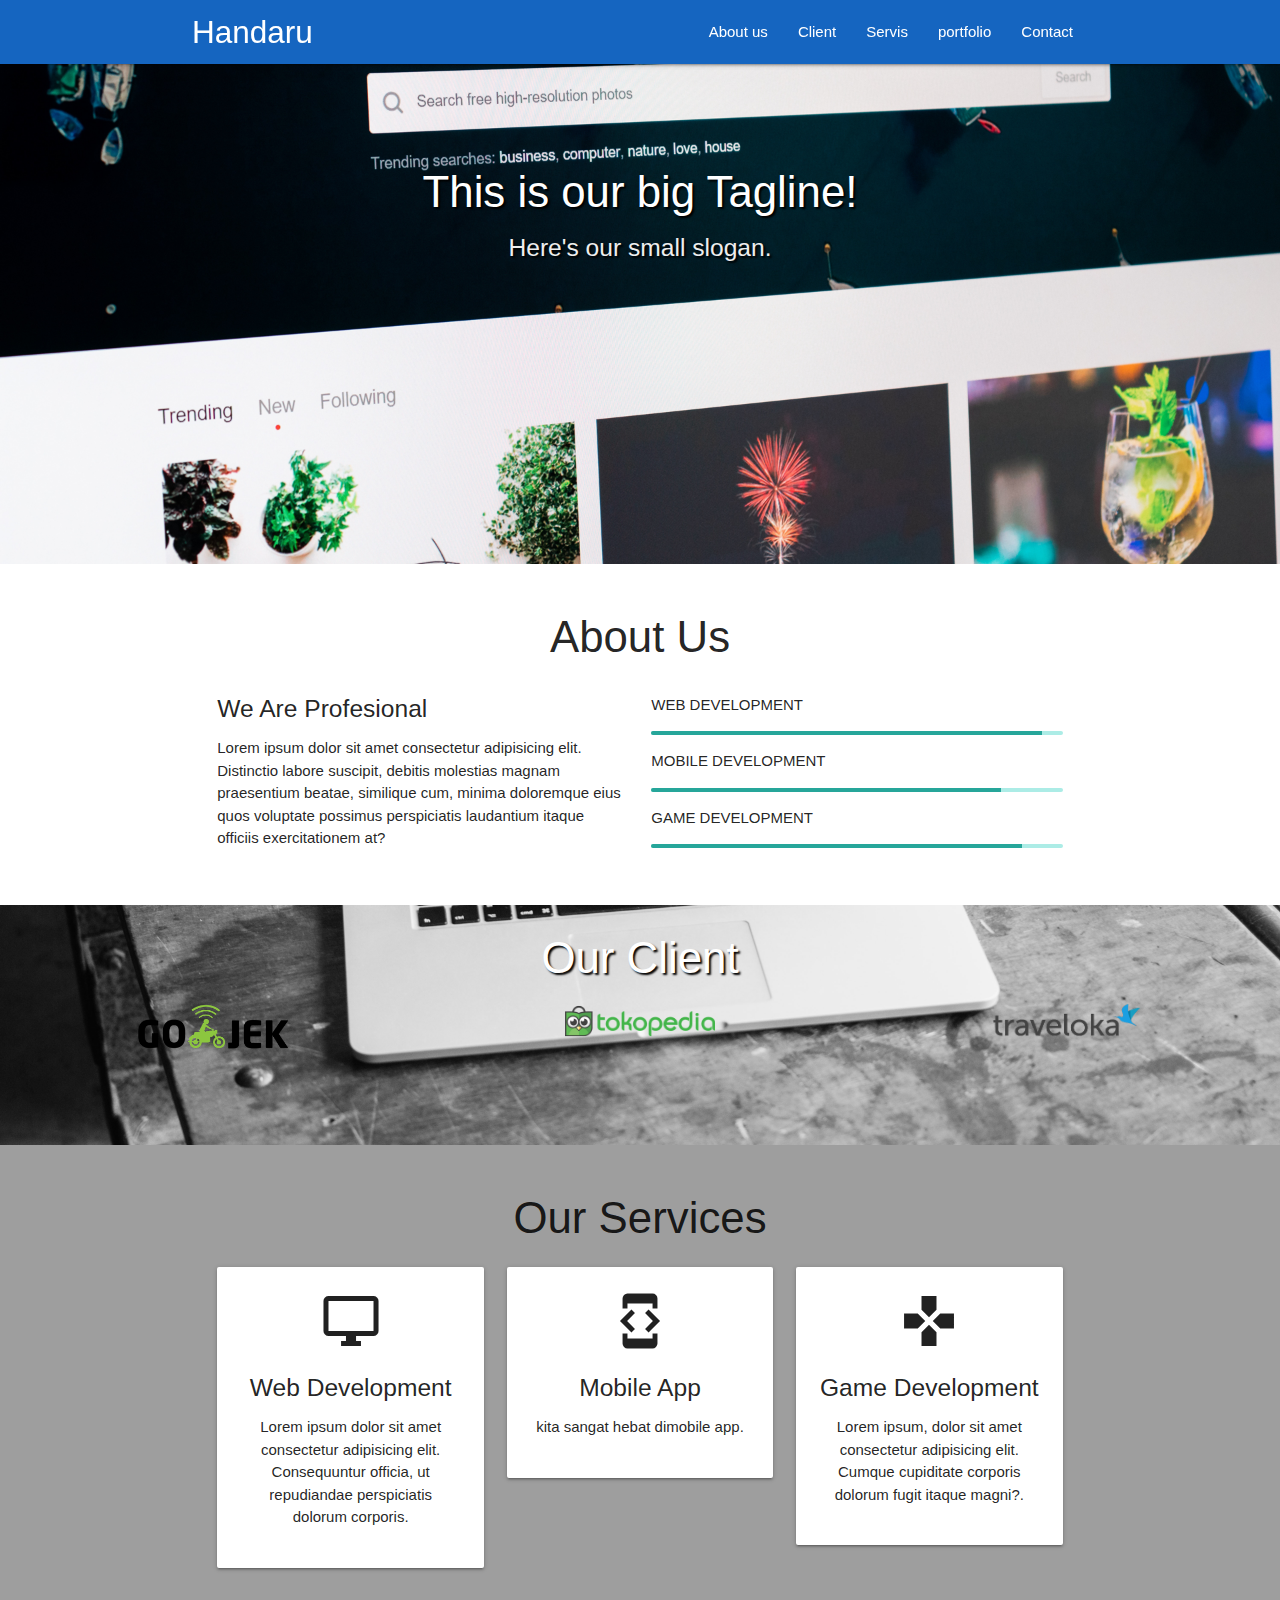
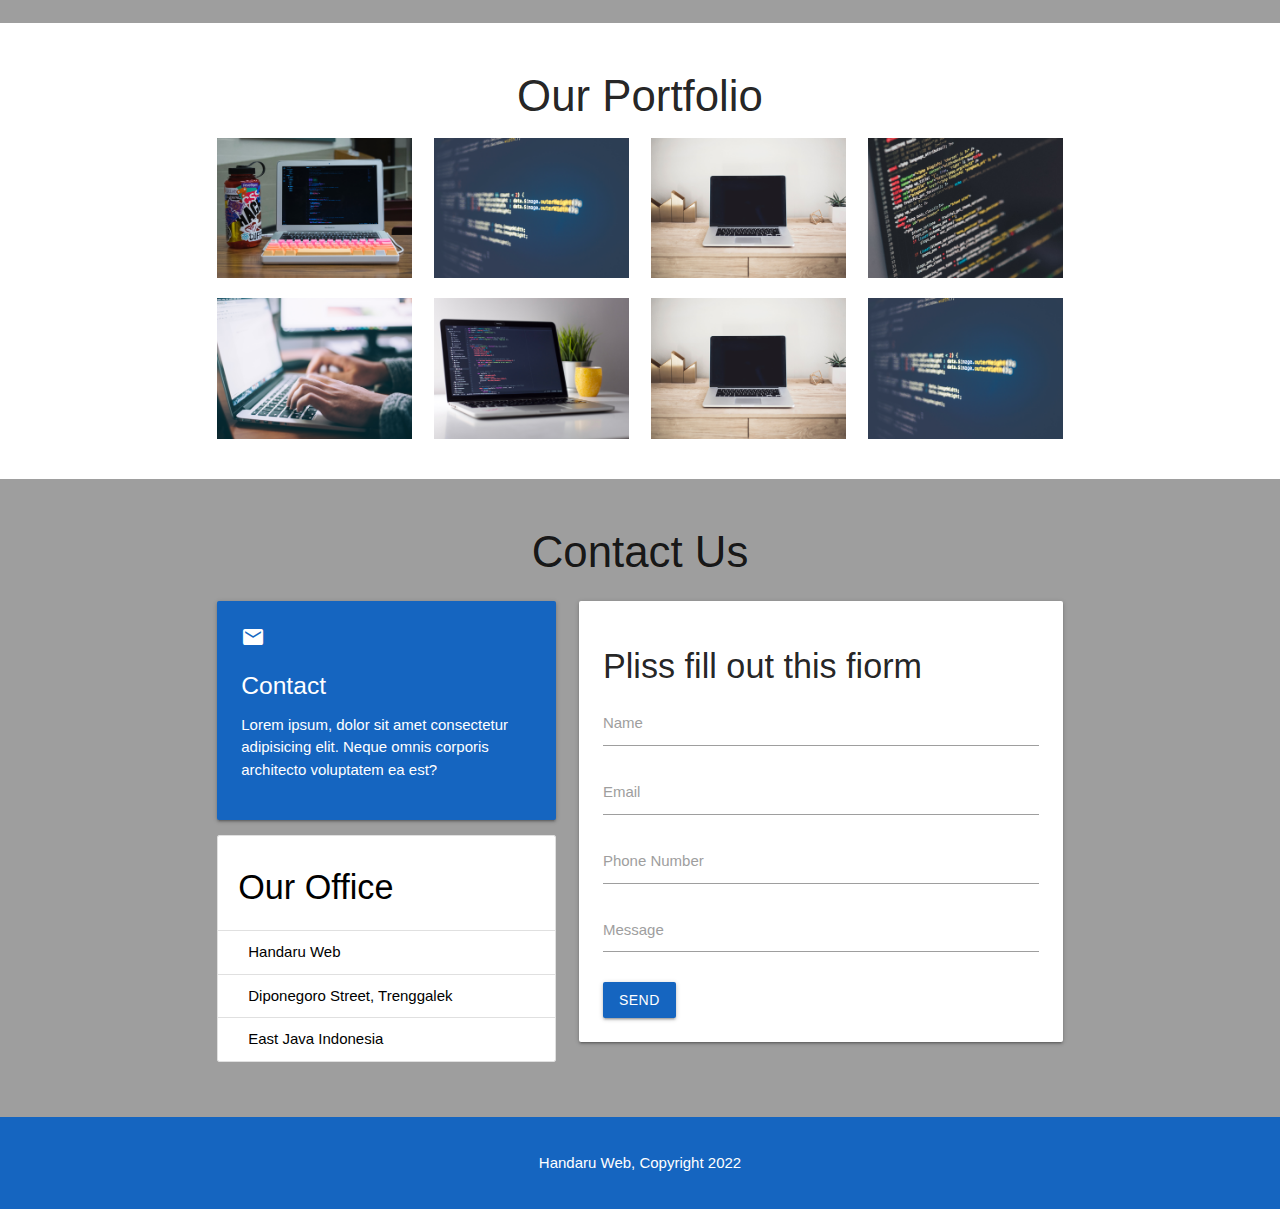
<file: index.html>
<!DOCTYPE html>
<html>
  <head>
    <!--Import Google Icon Font-->
    <link href="https://fonts.googleapis.com/icon?family=Material+Icons" rel="stylesheet">
    <!--Import materialize.css-->
    <link type="text/css" rel="stylesheet" href="css/materialize.min.css" media="screen,projection" />
    <link rel="stylesheet" href="css/style.css">
   

    <!--Let browser know website is optimized for mobile-->
    <meta name="viewport" content="width=device-width, initial-scale=1.0" />
    <title>Company</title>
  </head>
<!-- navbar -->
  <body id="home">
    <div class="navbar-fixed">
      <nav class="blue darken-3">
        <div class="container">
          <div class="nav-wrapper">
            <a href="#home" class="brand-logo">Handaru</a>
            <a href="#" data-target="mobile-nav" class="sidenav-trigger"><i class="material-icons">menu</i></a>
            <ul class="right hide-on-med-and-down">
              
              <li><a href="#about" class="scrollspy">About us</a></li>
              <li><a href="#client" class="scrollspy">Client</a></li>
              <li><a href="#servis" class="scrollspy">Servis</a></li>
              <li><a href="#portfolio" class="scrollspy">portfolio</a></li>
              <li><a href="#contact" class="scrollspy">Contact</a></li>
            </ul>
          
          </div>
        </div>
      </nav>
    </div>

    <ul class="sidenav" id="mobile-nav">
              <li><a href="">About us</a></li>
              <li><a href="">Client</a></li>
              <li><a href="">Servis</a></li>
              <li><a href="">portfolio</a></li>
              <li><a href="">Contact</a></li>
    </ul>
    <!-- akhir navbar -->

    <!-- slider -->   
    <div class="slider">
      <ul class="slides">
        <li>
          <img src="img/slider/1.png"> <!-- random image -->
          <div class="caption center-align">
            <h3>This is our big Tagline!</h3>
            <h5 class="light grey-text text-lighten-3">Here's our small slogan.</h5>
          </div>
          </li>
        <li>
          <img src="img/slider/3.png"> <!-- random image -->
          <div class="caption left-align">
            <h3>This is our big Tagline!</h3>
            <h5 class="light grey-text text-lighten-3">Here's our small slogan.</h5>
          </div>
          </li>
        <li>
          <img src="img/slider/2.png"> <!-- random image -->
          <div class="caption right-align">
            <h3>This is our big Tagline!</h3>
            <h5 class="light grey-text text-lighten-3">Here's our small slogan.</h5>
          </div>
          </li>
        </ul>
      </div>
    <!-- akhir slider -->

    <!-- About us -->
    <section class="about scrollspy" id="about">
      <div class="container">
        <div class="row">
          <h3 class="center light">About Us</h3>
          <div class="col m6">
            <h5>We Are Profesional</h5>
            <p class="light">Lorem ipsum dolor sit amet consectetur adipisicing elit. Distinctio labore suscipit, debitis molestias magnam praesentium beatae, similique cum, minima doloremque eius quos voluptate possimus perspiciatis laudantium itaque officiis exercitationem at?</p>
          </div>
          <div class="col m6">
            <p>WEB DEVELOPMENT</p>
            <div class="progress">
            <div class="determinate" style="width: 95%"></div>
          </div>
            <p>MOBILE DEVELOPMENT</p>
            <div class="progress ">
            <div class="determinate" style="width: 85%"></div>
          </div>
            <p>GAME DEVELOPMENT</p>
            <div class="progress">
            <div class="determinate" style="width: 90%"></div>
          </div>
          </div>
        </div>
      </div>
    </section>
      <!-- akhir about us -->

      <!-- client -->
      <div class="parallax-container client scrollspy" id="client">
        <div class="parallax"><img src="img/slider/4.png"></div>
          <h3 class="center light white-text">Our Client </h3>
          <div class="row">
            <div class="col m4 center">
              <img src="img/clients/gojek.png" alt="">            
            </div>
            <div class="col m4 center">
              <img src="img/clients/tokopedia.png" alt="">            
            </div>
            <div class="col m4 center">
              <img src="img/clients/traveloka.png" alt="">            
            </div>
          </div>
          </div>
      <!--akhir client  -->

      <!-- servis -->
      <section class="servis light grey text-lighten-4 scrollspy" id="servis">
        <div class="container">
          <div class="row">
          <h3 class="center "> Our Services</h3>
          <div class="col m4">
            <div class="card-panel center light">
              <i class="material-icons medium ">desktop_windows</i>
              <h5 >Web Development</h5>             
              <p>Lorem ipsum dolor sit amet consectetur adipisicing elit. Consequuntur officia, ut repudiandae perspiciatis dolorum corporis.</p>
            </div>
          </div>
          <div class="col m4">
            <div class="card-panel center light">
              <i class="material-icons medium ">developer_mode</i>
              <h5 >Mobile App</h5>             
              <p>kita sangat hebat dimobile app.</p>
            </div>
          </div>
          <div class="col m4">
            <div class="card-panel center light">
              <i class="material-icons medium ">games</i>
              <h5 >Game Development</h5>             
              <p>Lorem ipsum, dolor sit amet consectetur adipisicing elit. Cumque cupiditate corporis dolorum fugit itaque magni?.</p>
            </div>
          </div>
        </div>
        </div> 
      </section>
          <!-- Akhir servis -->
        <!-- portfolio -->
        <section class="portfolio scrollspy" id="portfolio">         
          <div class="container">
            <h3 class="center light">Our Portfolio</h3>
            <div class="row">              
              <div class="col m3">
                <img src="img/portfolio/1.png"  class="responsive-img materialboxed">
              </div>
              <div class="col m3">
                <img src="img/portfolio/2.png"  class="responsive-img materialboxed ">
              </div>
              <div class="col m3">
                <img src="img/portfolio/3.png"  class="responsive-img materialboxed">
              </div>
              <div class="col m3">
                <img src="img/portfolio/4.png"  class="responsive-img materialboxed">
              </div>
            </div>
            <div class="row">              
              <div class="col m3">
                <img src="img/portfolio/5.png"  class="responsive-img materialboxed">
              </div>
              <div class="col m3">
                <img src="img/portfolio/6.png"  class="responsive-img materialboxed ">
              </div>
              <div class="col m3">
                <img src="img/portfolio/3.png"  class="responsive-img materialboxed">
              </div>
              <div class="col m3">
                <img src="img/portfolio/2.png"  class="responsive-img materialboxed">
              </div>
            </div>
          </div>
        </section>
        <!-- akhir portfolio -->

        <!-- Contact -->
        <section id="contact" class="contact grey scrollspy">
          <div class="container ">
            <div class="row">
            <h3 class="center light">Contact Us</h3>
              <div class="col m5 white-text">
                <div class="card-panel blue darken-3">
                  <i class="material-icons center ">email</i>
                  <h5>Contact</h5>
                  <p>Lorem ipsum, dolor sit amet consectetur adipisicing elit. Neque omnis corporis architecto voluptatem ea est?</p>
                </div>
                <ul class="collection with-header black-text">
                  <li class="collection-header"><h4>Our Office</h4></li>
                  <li class="collection-item">Handaru Web</li>
                  <li class="collection-item">Diponegoro Street, Trenggalek</li>
                  <li class="collection-item">East Java Indonesia</li>                 
                </ul>              
              </div>
              
              <div class="col m7">
                <form >
                  <div class="card-panel">
                    <h4>Pliss fill out this fiorm</h4>
                    <div class="input-field ">
                      <input type="text" name="name " id="name">
                      <label for="name">Name</label>
                    </div>
                    <div class="input-field ">
                      <input type="email" name="email" id="email">
                      <label for="email">Email</label>
                    </div>
                    <div class="input-field ">
                      <input type="text" name="phone" id="phone">
                      <label for="phone">Phone Number</label>
                    </div>
                    <div class="input-field ">
                      <textarea name="message" id="message" class="materialize-textarea"></textarea>
                      <label for="message">Message</label>
                    </div>
                    <a href=""><button type="submit" class="btn blue darken-3 ">send</button></a>
                    <div></div>
                  </div>
                </form>
              </div>
           </div>
          </div>
        </section>
        <!-- akhir contact c-->

        <!-- footer -->
        <footer class="blue darken-3 center white-text">
          <p>Handaru Web, Copyright 2022</p>
        </footer>
        <!-- akhir footer -->
        
    <!--JavaScript at end of body for optimized loading-->
    <script type="text/javascript" src="js/materialize.js"></script>
   
    <script>
      const sideNav = document.querySelectorAll('.sidenav');
      M.Sidenav.init(sideNav);
      
      const slider = document.querySelectorAll('.slider');
      M.Slider.init(slider,{
        indicators :false,
        interval : 3000,
        height : 500
      });

      const parallax = document.querySelector('.parallax');
      M.Parallax.init(parallax);

      const materialBox = document.querySelectorAll('.materialboxed');
      M.Materialbox.init(materialBox);
      const scrol = document.querySelectorAll('.scrollspy');
      M.ScrollSpy.init(scrol);

    </script>
  </body>
</html>
</file>
<file: css/style.css>
.slider h3,
.slider h5,
.client{
    text-shadow: 2px 2px 2px rgb(0,0,0 ,1);
}
.parallax-container{
    height : 240px;
} 
.parallax{
     filter :grayscale(1);
     opacity: 0,5 !important;
    }
    .client img{
        width : 150px;
    }
    section,footer{
        padding : 20px;
    }
    li{
        z-index: 999;
    }
</file>
